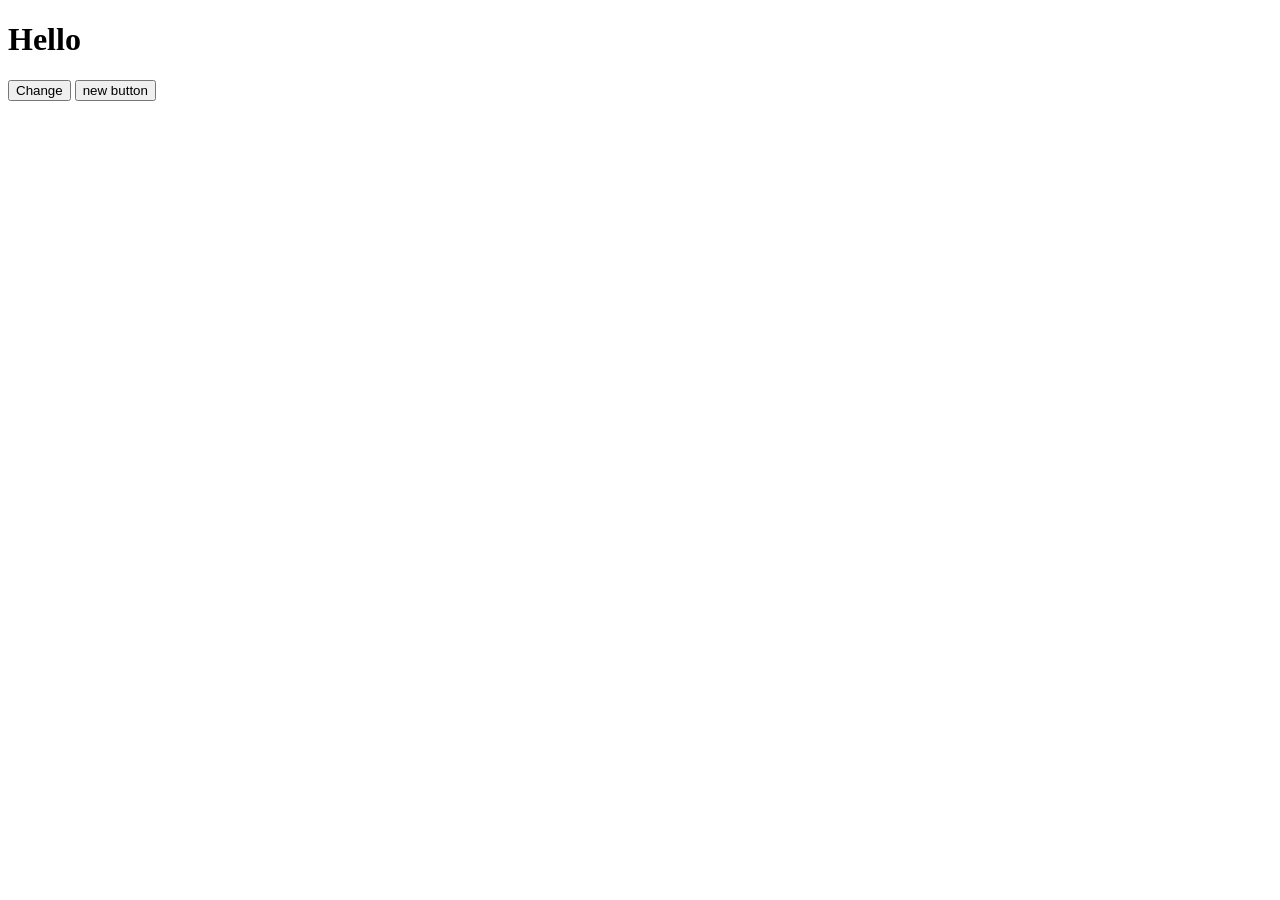
<file: learning-part/index.html>
<!DOCTYPE html>
<html lang="en">
<head>
    <meta charset="UTF-8">
    <meta name="viewport" content="width=device-width, initial-scale=1.0">
    <title>Document</title>
</head>
<body>
<h1 id="demo">Hello</h1>
<button class="btn">Change</button>

<button class="nbtn">new button</button>
<script src="dom.js"></script>

</body>
</html>
</file>
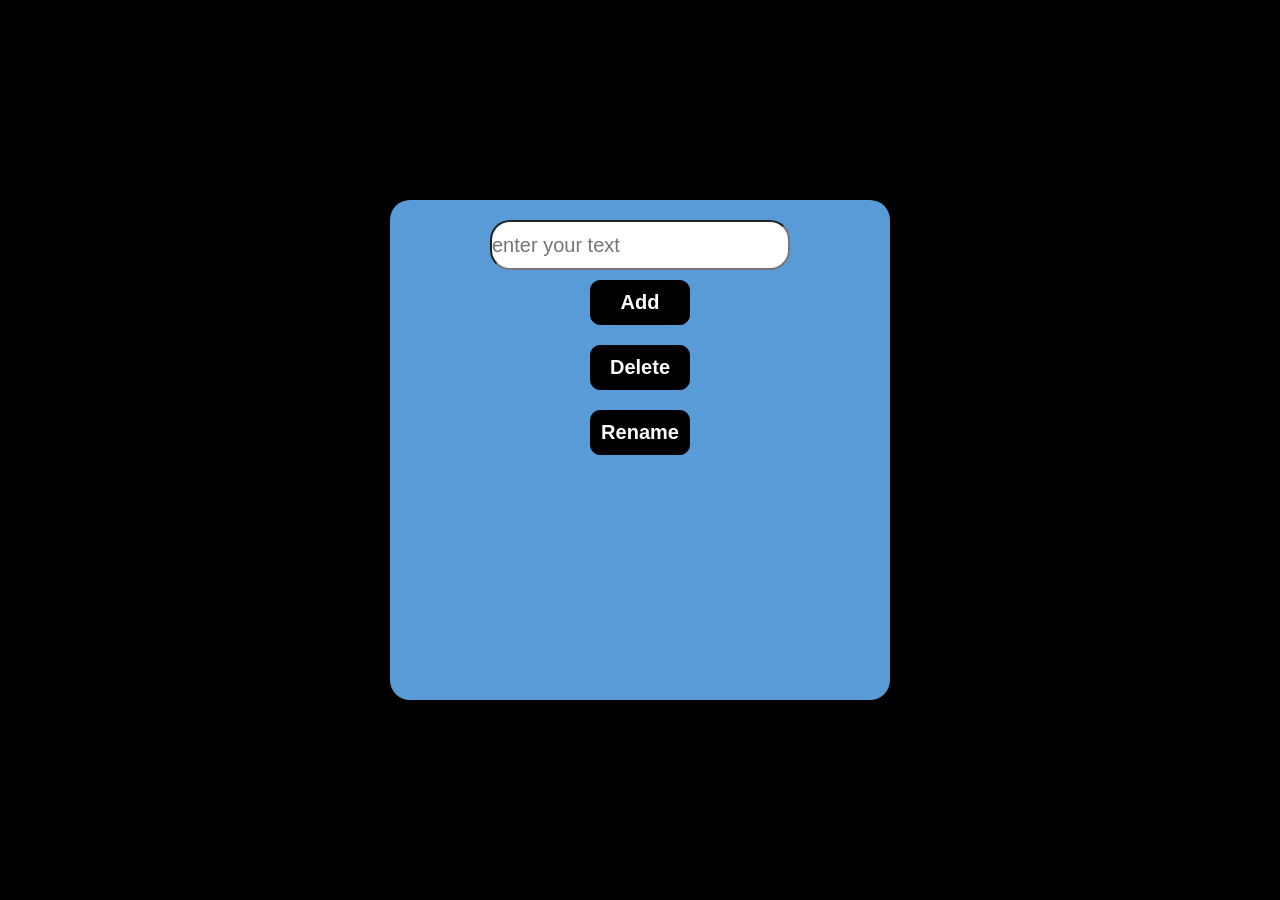
<file: learning-part/project1/index.html>
<!DOCTYPE html>
<html lang="en">
<head>
    <meta charset="UTF-8">
    <meta name="viewport" content="width=device-width, initial-scale=1.0">
    <link rel="stylesheet" href="style.css">
    <title>Document</title>
</head>
<body>
    <div class="container">
   <label for="input"> 
    <input type="text" class="input" placeholder="enter your text">
   </label>
   <div class="btn">
   <button class=" add ">Add</button>
   <button class ="dlt ">Delete</button>
   <button class="rename">Rename</button>
   </div>
   </div>

<script src="script.js"></script>
</body>
</html>
</file>
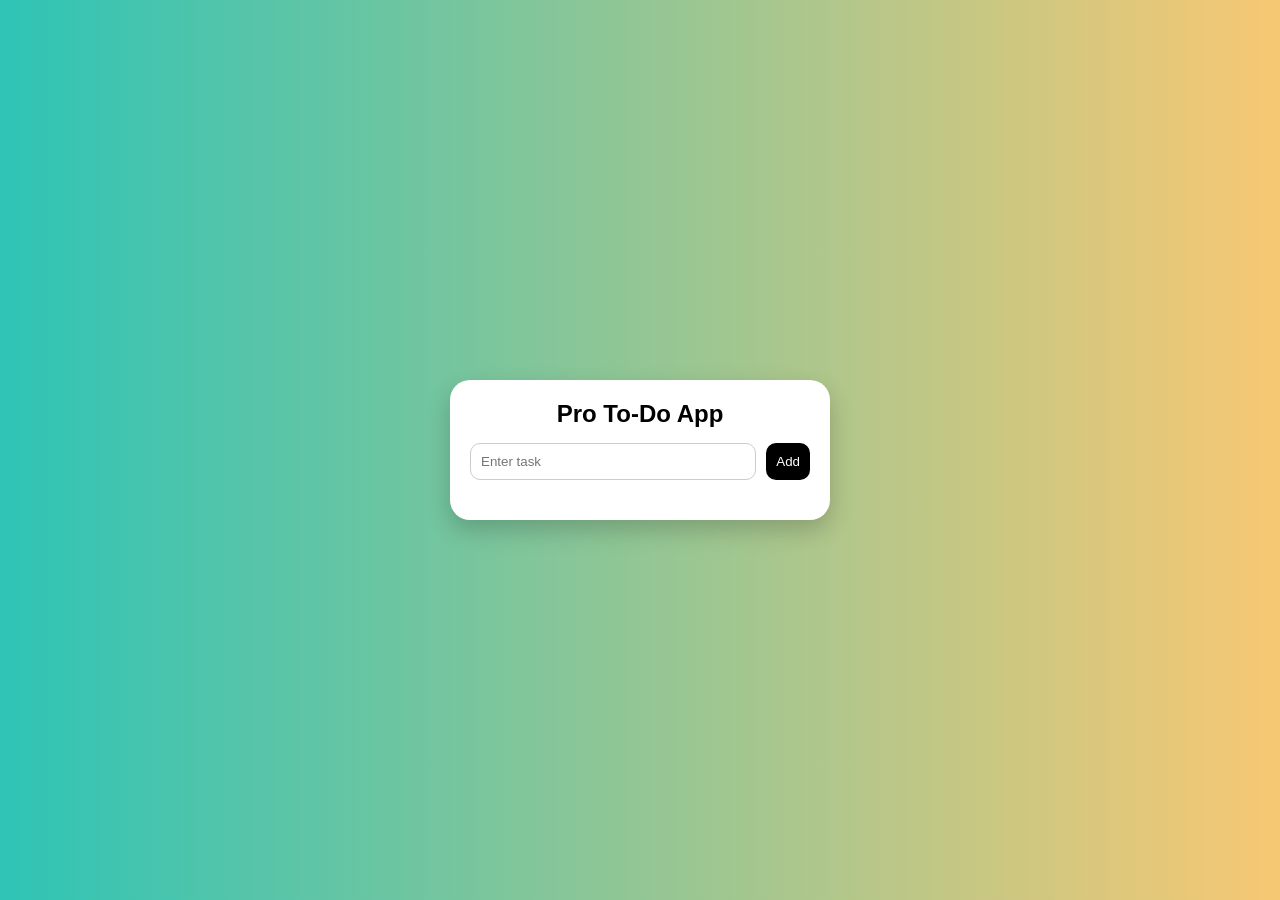
<file: learning-part/project2/index.html>
<!DOCTYPE html>
<html lang="en">
<head>
    <meta charset="UTF-8">
    <meta name="viewport" content="width=device-width, initial-scale=1.0">
    <title>Pro To-Do</title>
    <link rel="stylesheet" href="style.css">
</head>
<body>

<div class="container">
    <h2>Pro To-Do App </h2>

    <div class="inputBox">
        <input type="text" class="input" placeholder="Enter task">
        <button class="add">Add</button>
    </div>

    <ul class="taskList"></ul>
</div>

<script src="script.js"></script>
</body>
</html>
</file>
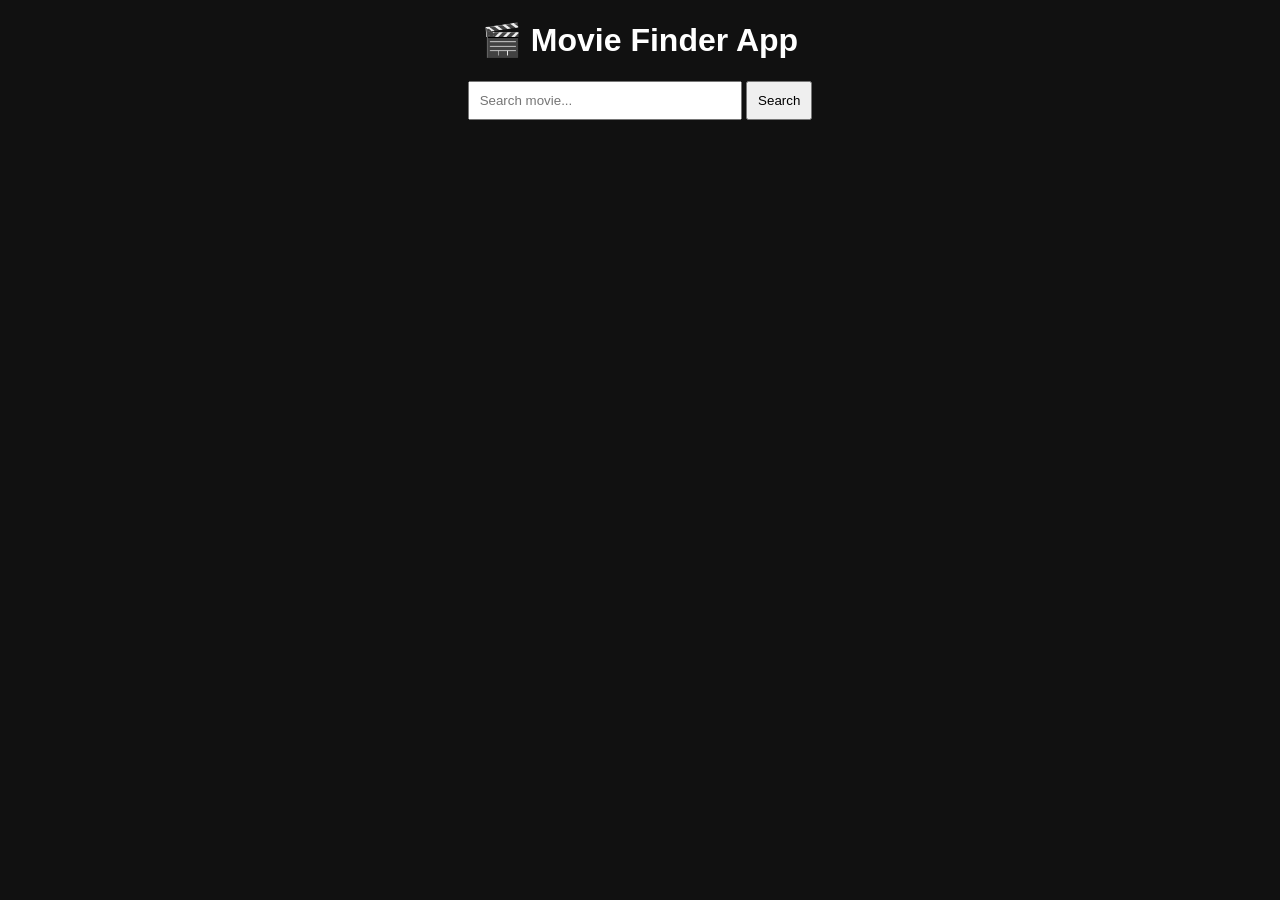
<file: learning-part/project3/index.html>
<!DOCTYPE html>
<html lang="en">
<head>
  <meta charset="UTF-8">
  <title>Movie Finder</title>
  <link rel="stylesheet" href="style.css">
</head>
<body>

  <h1>🎬 Movie Finder App</h1>

  <input type="text" id="searchInput" placeholder="Search movie...">
  <button onclick="searchMovie()">Search</button>

  <div id="movieContainer"></div>

  <script src="script.js"></script>
</body>
</html>
</file>
<file: learning-part/project1/style.css>
*{
    margin: 0px;
    padding: 0px;
    box-sizing: border-box;
}

body{
    height: 100vh;
    width: 100%;
    background-color: black;
    display: flex;
    justify-content: center;
    align-items: center;

}

.container{
    height: 500px;
    width: 500px;
    /* overflow-y: auto; */
    background-color: rgb(88, 155, 214);
    border-radius: 20px;
    display: flex;
    /* justify-content: center; */
    align-items: center;
    flex-direction: column;

    
}

input{
    width: 300px;
    border-radius: 20px;
    margin-top: 20px;
    height: 50px;
    font-size: 20px;

}

.btn{
    display: flex;
    flex-direction: column;
    /* gap: 0px; */

}
button{

    background-color: black;
    padding: 10px;
    font-size: 20px;
    margin: 10px;
    border: 1px solid black;
    border-radius: 10px;
    color: white;
    font-weight: bold;
    cursor: pointer;
}
</file>
<file: learning-part/project2/style.css>
*{
    margin: 0;
    padding: 0;
    box-sizing: border-box;
    font-family: Arial;
}

body{
    height: 100vh;
    display: flex;
    justify-content: center;
    align-items: center;
    background: linear-gradient(to right, #2ec4b6, #f7c873);
}

.container{
    width: 380px;
    background: white;
    padding: 20px;
    border-radius: 20px;
    box-shadow: 0 10px 25px rgba(0,0,0,0.2);
}

h2{
    text-align: center;
    margin-bottom: 15px;
}

.inputBox{
    display: flex;
    gap: 10px;
}

input{
    flex: 1;
    padding: 10px;
    border-radius: 10px;
    border: 1px solid #ccc;
}

.add{
    padding: 10px;
    border: none;
    background: black;
    color: white;
    border-radius: 10px;
    cursor: pointer;
}

.taskList{
    margin-top: 20px;
    list-style: none;
}

.taskList li{
    display: flex;
    justify-content: space-between;
    align-items: center;
    background: #f1f1f1;
    padding: 10px;
    border-radius: 10px;
    margin-bottom: 10px;
}

.buttons{
    display: flex;
    gap: 5px;
}

button{
    border: none;
    padding: 5px 8px;
    border-radius: 6px;
    cursor: pointer;
    color: white;
}

.delete{
    background: red;
}

.edit{
    background: orange;
}

.save{
    background: green;
}
</file>
<file: learning-part/project3/style.css>
body {
  font-family: Arial;
  text-align: center;
  background: #111;
  color: white;
}

input {
  padding: 10px;
  width: 250px;
}

button {
  padding: 10px;
  cursor: pointer;
}

#movieContainer {
  display: flex;
  flex-wrap: wrap;
  justify-content: center;
  margin-top: 20px;
}

.movie {
  background: #222;
  margin: 10px;
  padding: 10px;
  width: 200px;
  border-radius: 10px;
}

.movie img {
  width: 100%;
}
</file>
